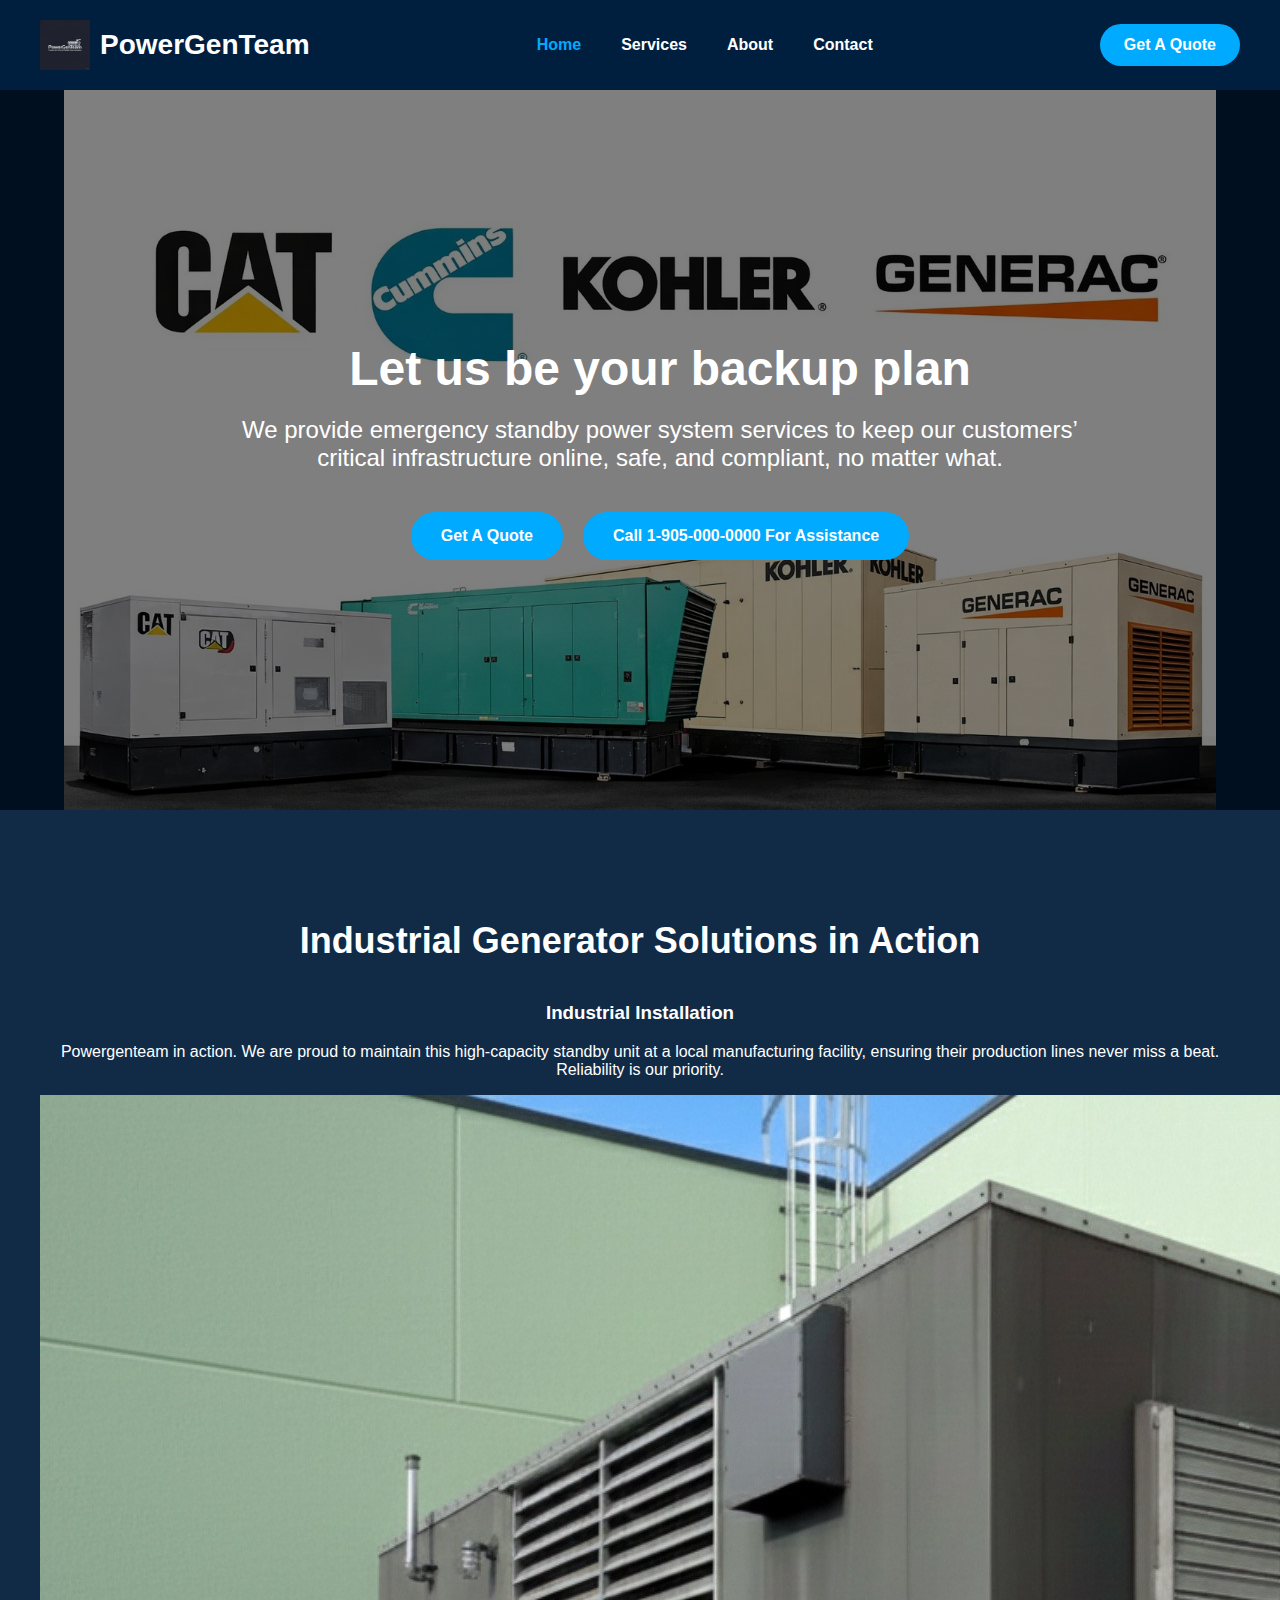
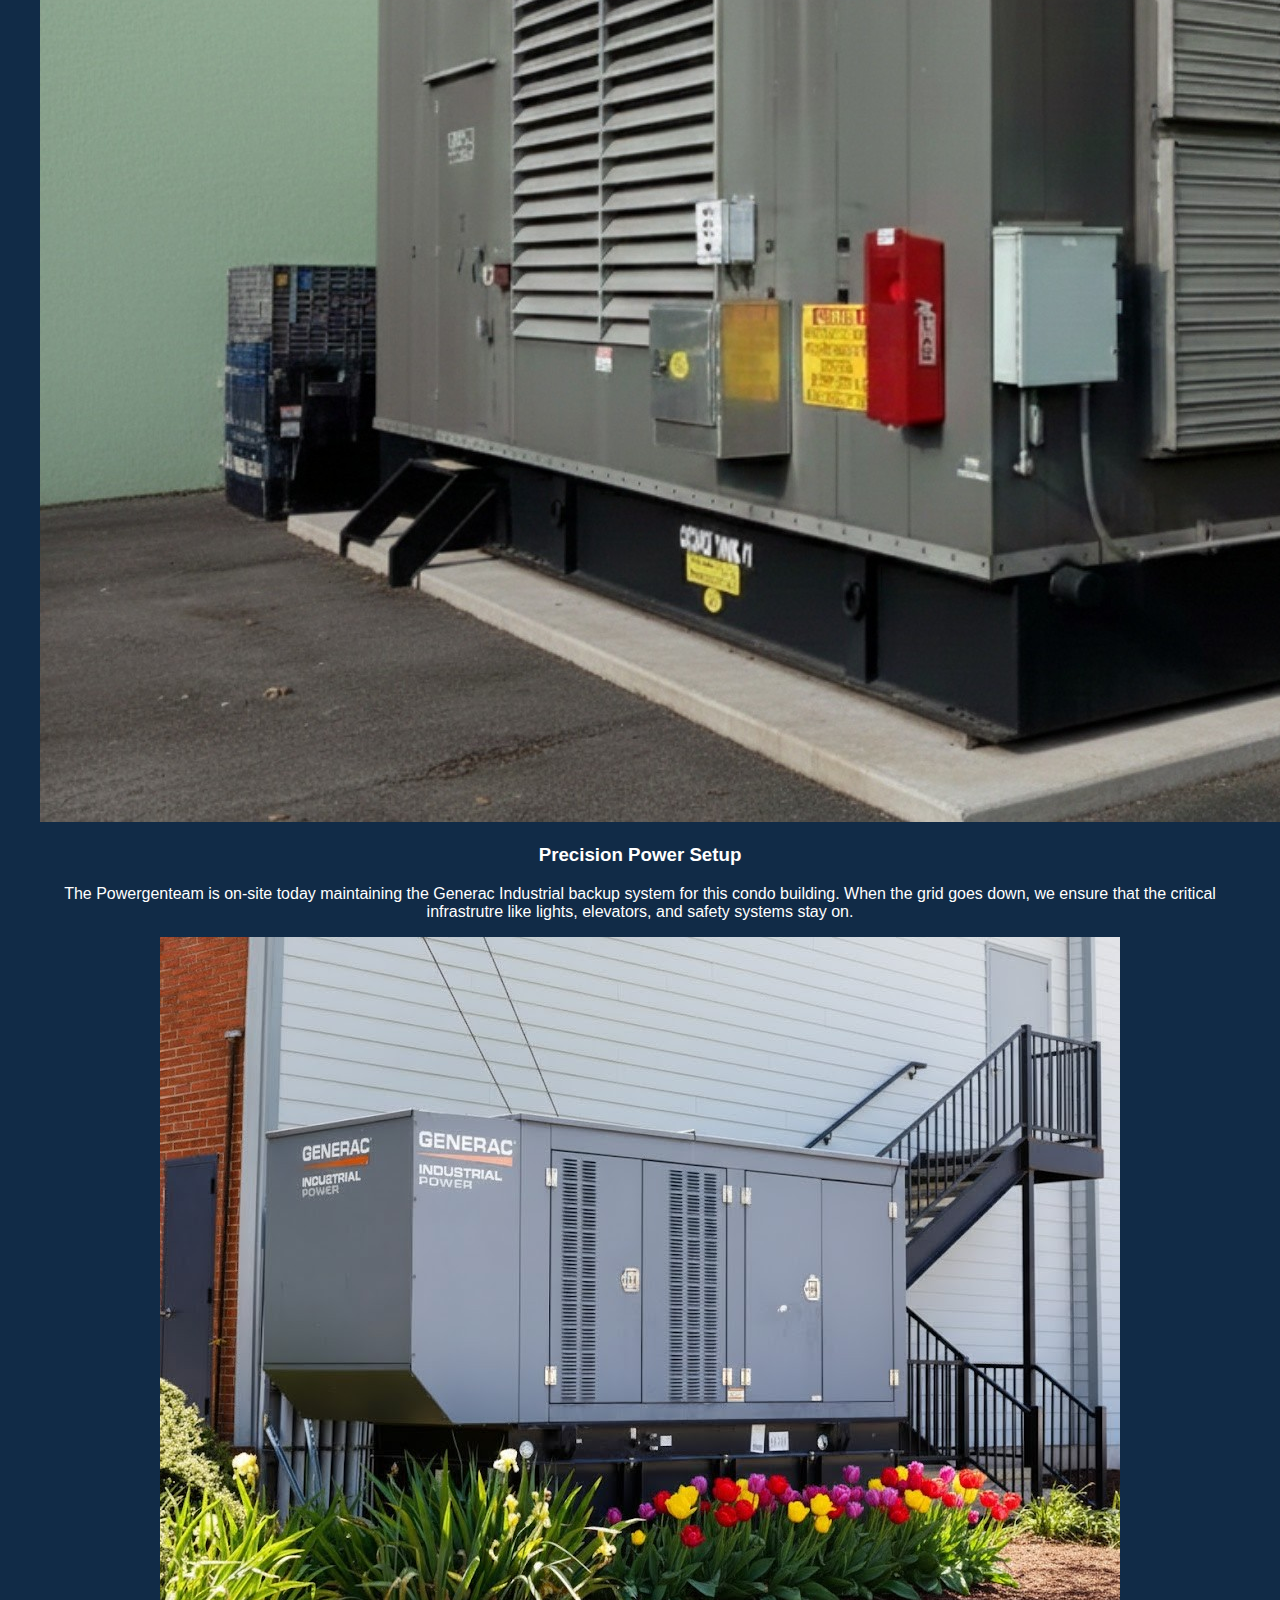
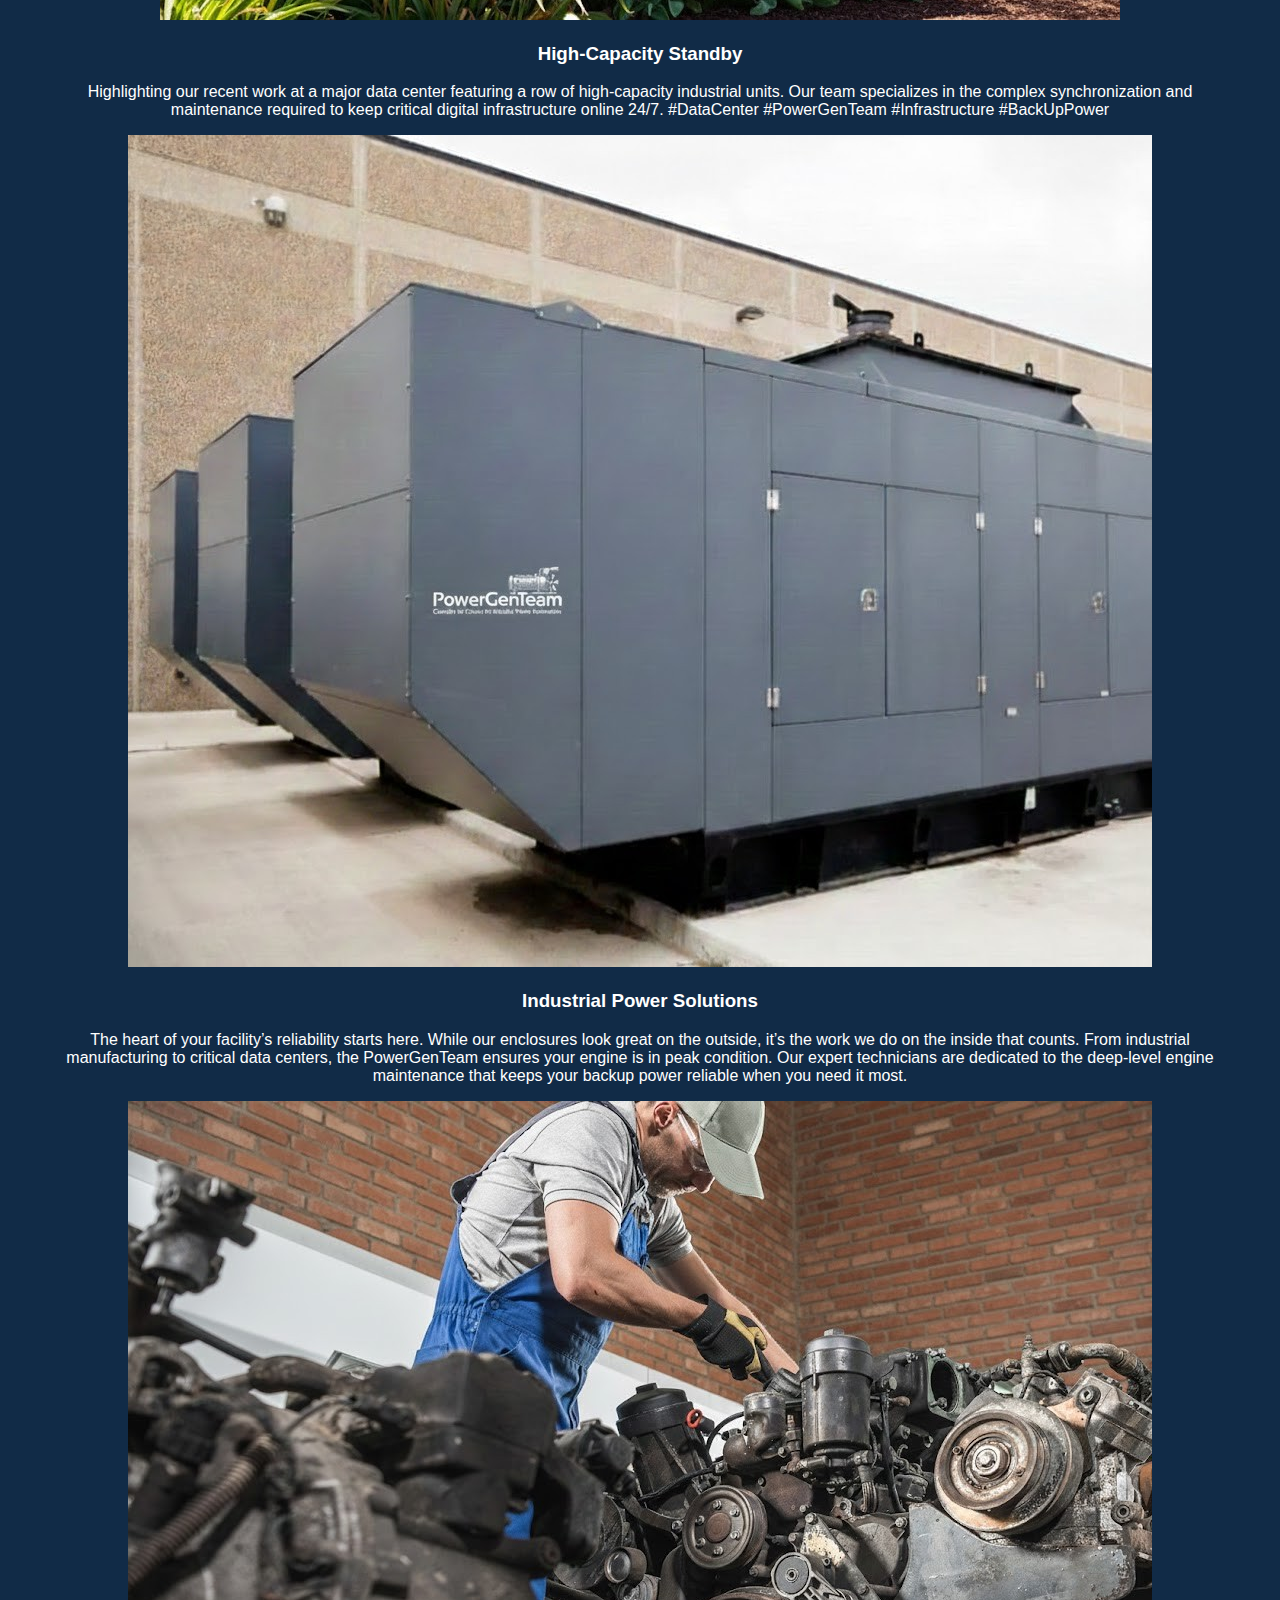
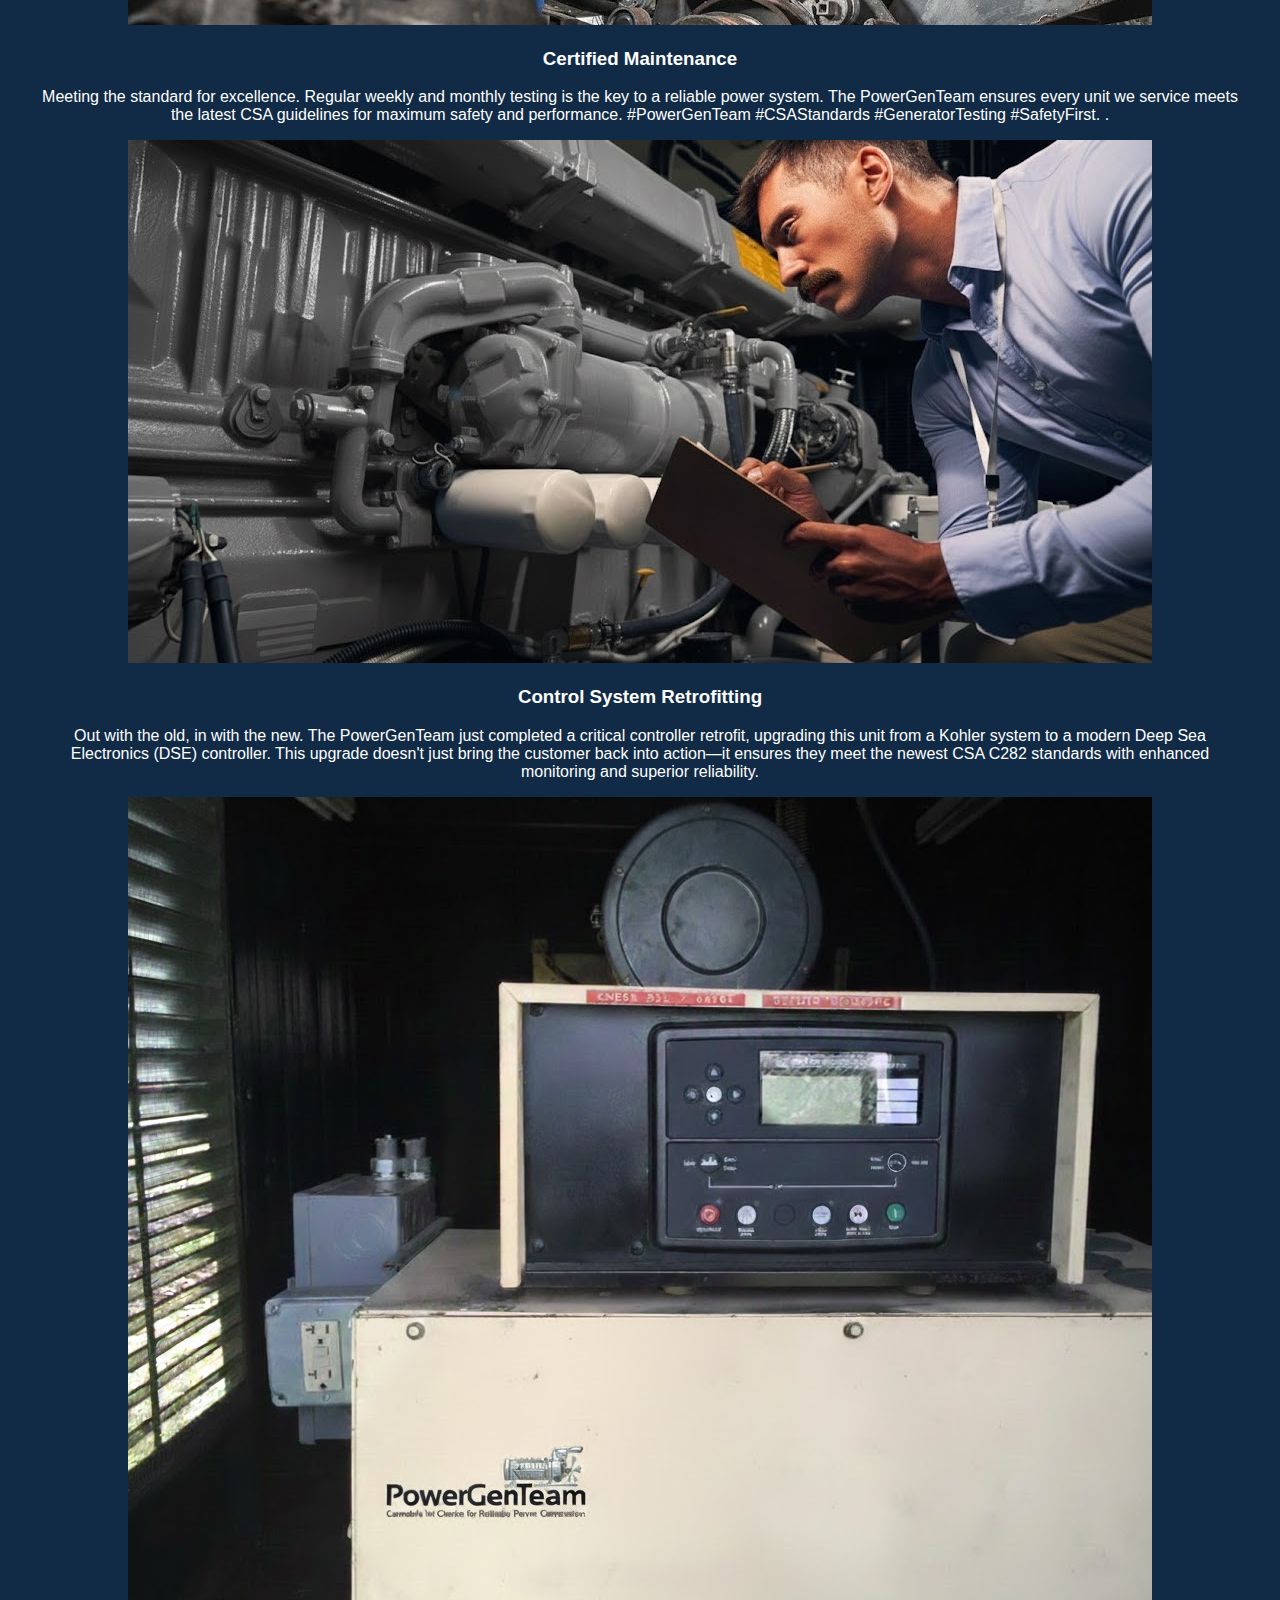
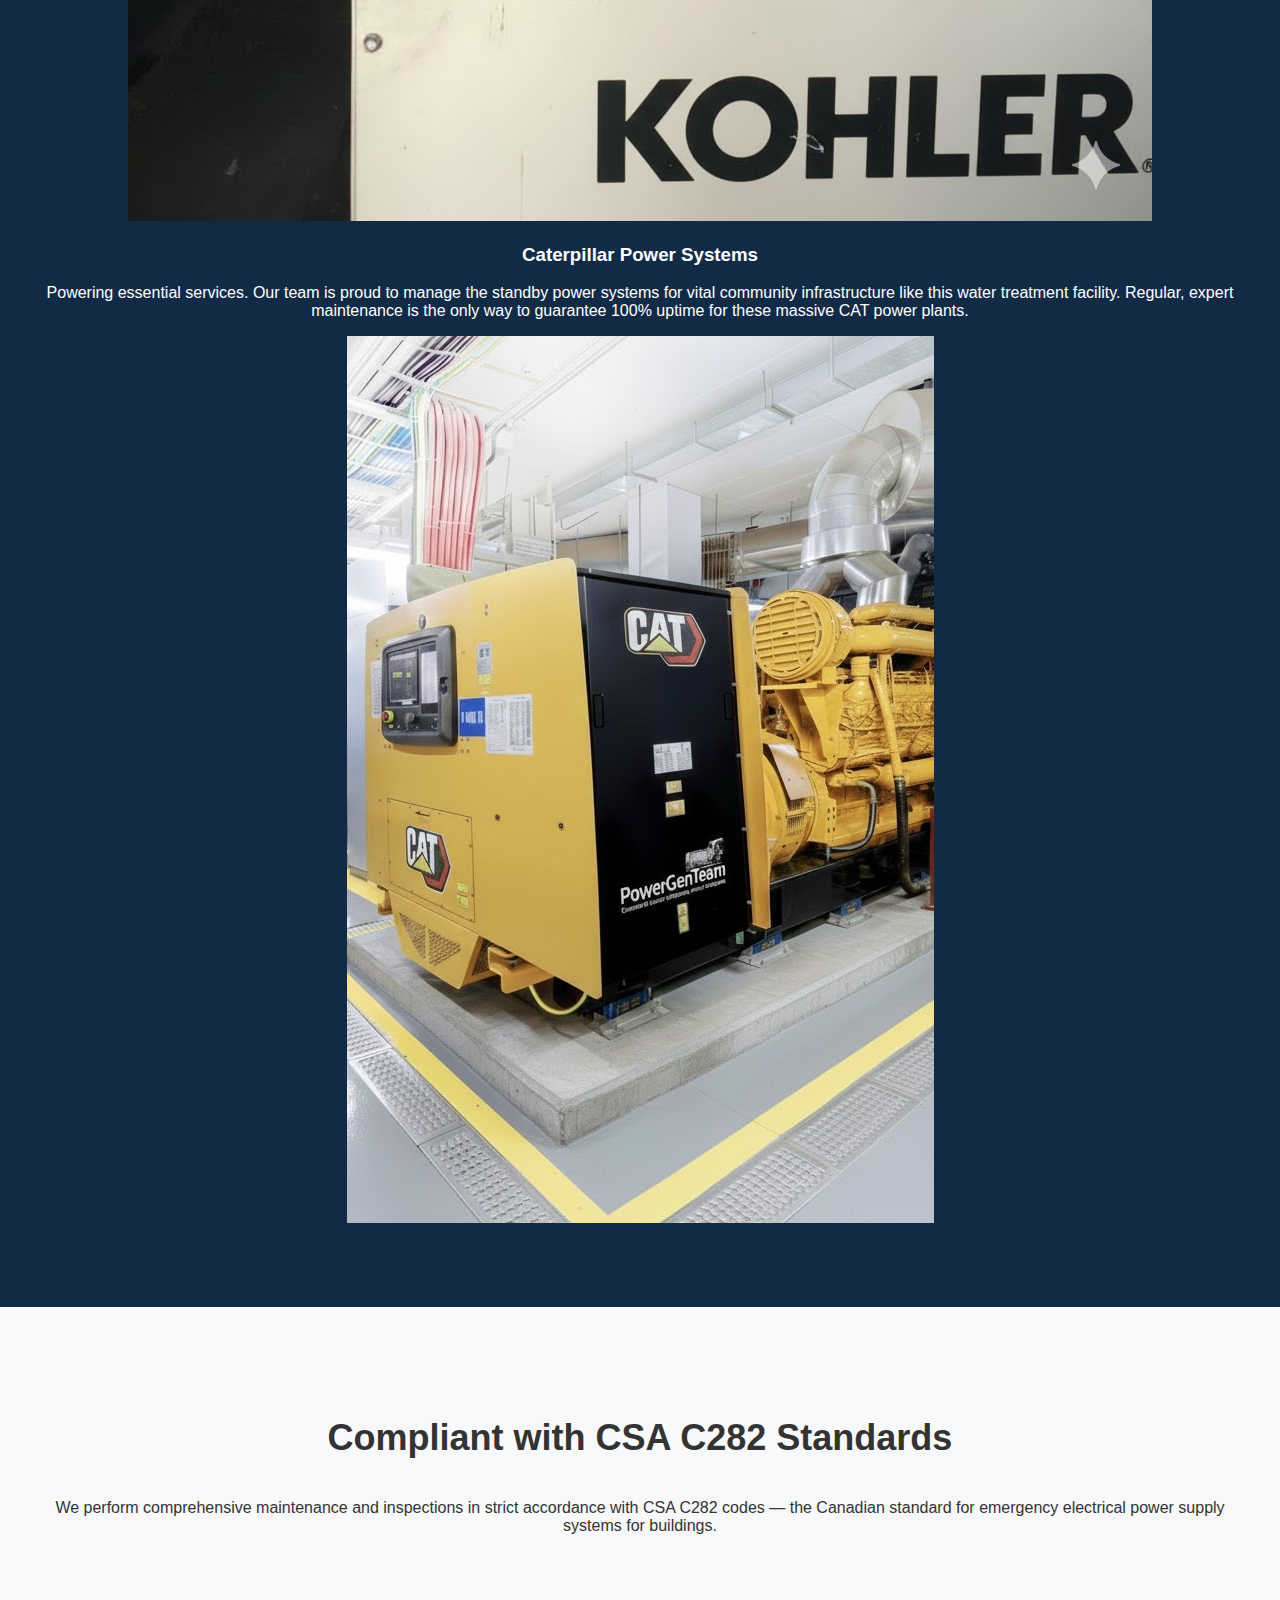
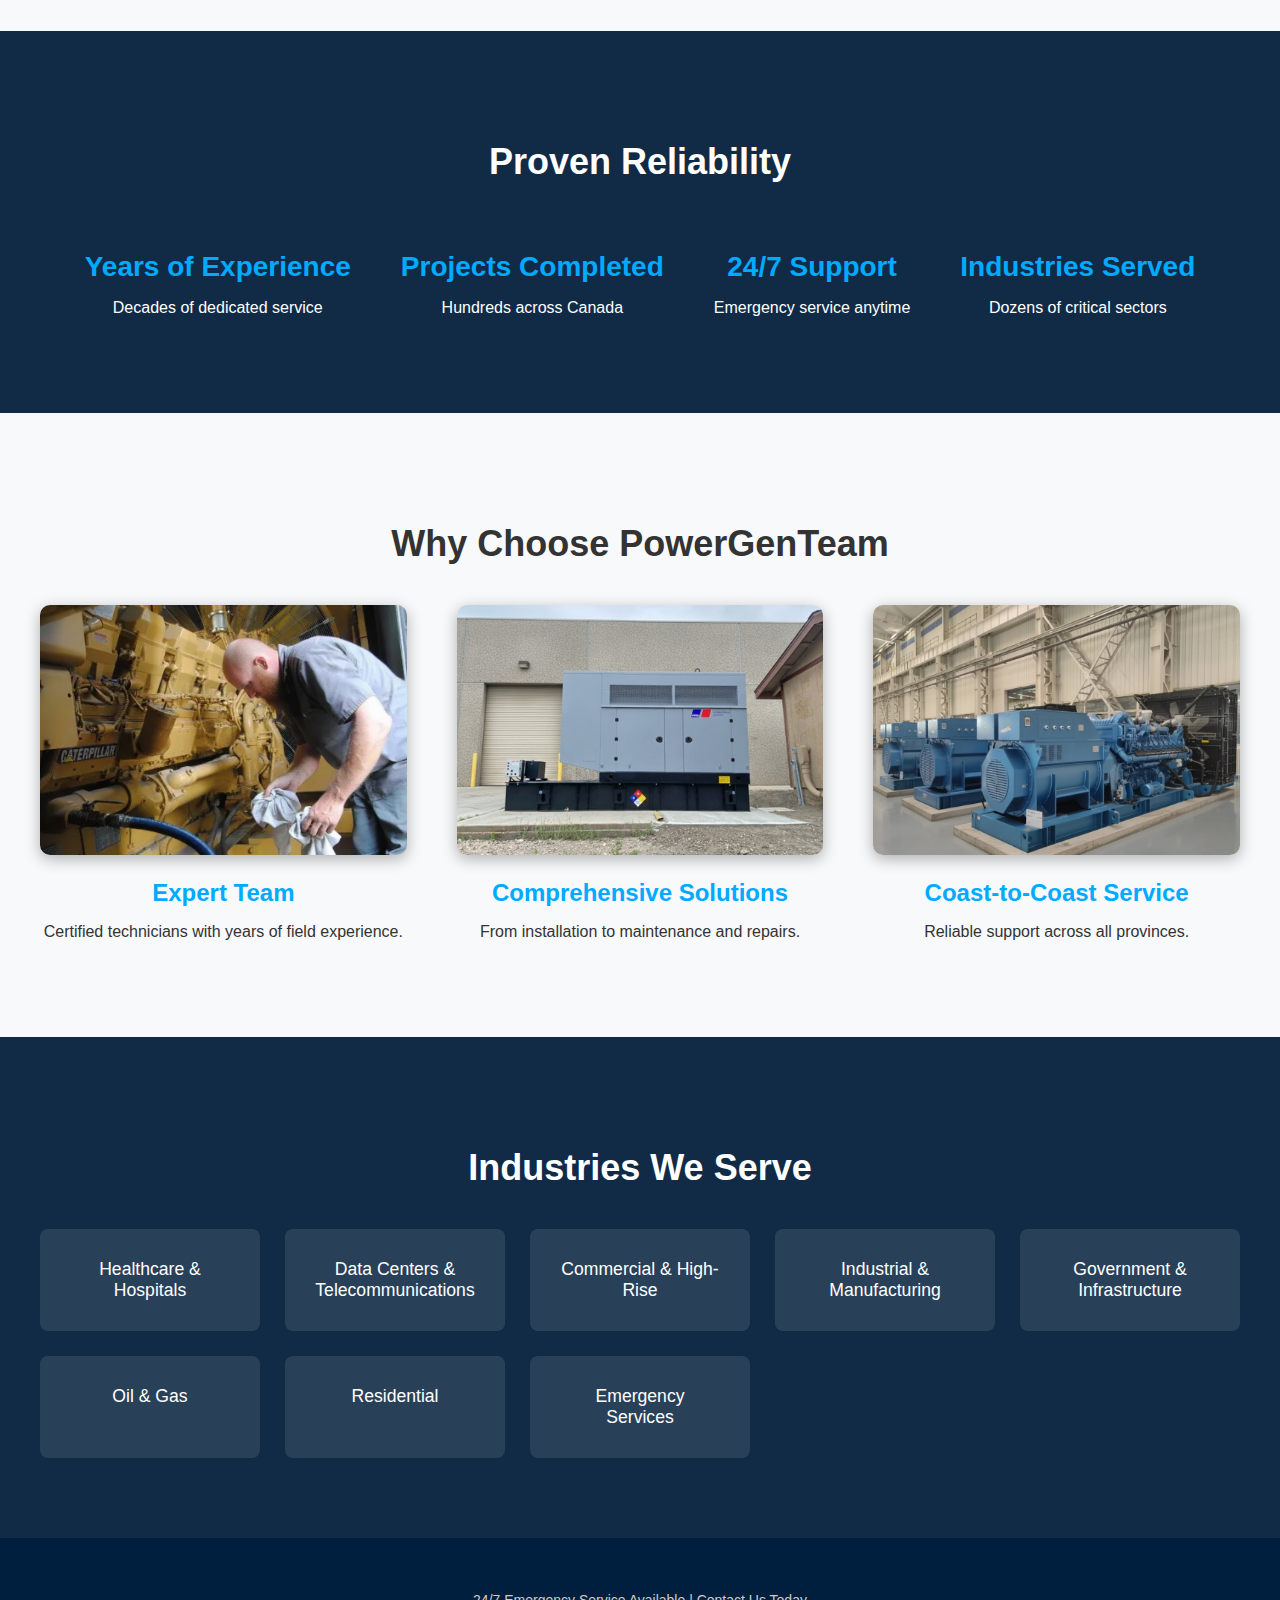
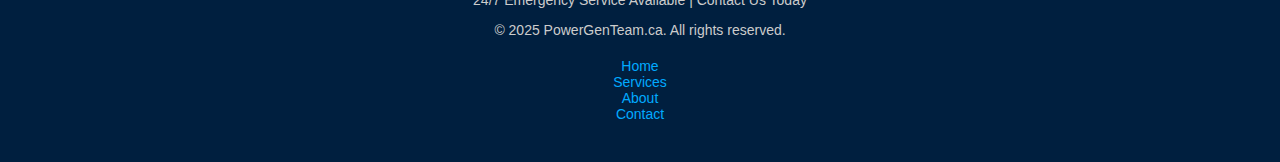
<file: index.html>
<!DOCTYPE html>
<html lang="en">
<head>
    <meta charset="UTF-8">
    <meta name="viewport" content="width=device-width, initial-scale=1.0">
    <title>PowerGenTeam - Canada's Trusted Generator Specialists</title>
    <link rel="stylesheet" href="style.css">
</head>
<body>

    <header>
        <a href="index.html" class="logo">
            <img src="assets/logo.jpg" alt="PowerGenTeam Logo">
            PowerGenTeam
        </a>
        <nav>
            <ul>
                <li><a href="index.html" class="active">Home</a></li>
                <li><a href="services.html">Services</a></li>
                <li><a href="about.html">About</a></li>
                <li><a href="contact.html">Contact</a></li>
            </ul>
        </nav>
        <a href="contact.html" class="btn-quote">Get A Quote</a>
    </header>

    <section class="hero">
        <div class="hero-overlay">
            <h1>Let us be your backup plan</h1>
            <p>We provide emergency standby power system services to keep our customers’ critical infrastructure online, safe, and compliant, no matter what.</p>
            <div class="buttons">
                <a href="contact.html" class="btn-primary">Get A Quote</a>
                <a href="tel:19050000000" class="btn-primary">Call 1-905-000-0000 For Assistance</a>
            </div>
        </div>
    </section>

    <section class="content-section gallery-section">
        <div class="container">
            <h2>Industrial Generator Solutions in Action</h2>
            <div class="gallery-list">
                
                <div class="gallery-row">
                    <div class="gallery-text">
                        <h3>Industrial Installation</h3>
                        <p>Powergenteam in action. We are proud to maintain this high-capacity standby unit at a local manufacturing facility, ensuring their production lines never miss a beat. Reliability is our priority.
</p>
                    </div>
                    <div class="gallery-image">
                        <img src="assets/1.jpeg" alt="Industrial generator installation">
                    </div>
                </div>

                <div class="gallery-row reverse">
                    <div class="gallery-text">
                        <h3>Precision Power Setup</h3>
                        <p>The Powergenteam is on-site today maintaining the Generac Industrial backup system for this condo building. When the grid goes down, we ensure that the critical infrastrutre like lights, elevators, and safety systems stay on.
</p>
                    </div>
                    <div class="gallery-image">
                        <img src="assets/2.jpg" alt="Generator setup">
                    </div>
                </div>

                <div class="gallery-row">
                    <div class="gallery-text">
                        <h3>High-Capacity Standby</h3>
                        <p>Highlighting our recent work at a major data center featuring a row of high-capacity industrial units. Our team specializes in the complex synchronization and maintenance required to keep critical digital infrastructure online 24/7. #DataCenter #PowerGenTeam #Infrastructure #BackUpPower
</p>
                    </div>
                    <div class="gallery-image">
                        <img src="assets/3.jpg" alt="Large standby generator">
                    </div>
                </div>

                <div class="gallery-row reverse">
                    <div class="gallery-text">
                        <h3>Industrial Power Solutions</h3>
                        <p>The heart of your facility’s reliability starts here. While our enclosures look great on the outside, it’s the work we do on the inside that counts. From industrial manufacturing to critical data centers, the PowerGenTeam ensures your engine is in peak condition. Our expert technicians are dedicated to the deep-level engine maintenance that keeps your backup power reliable when you need it most.
</p>
                    </div>
                    <div class="gallery-image">
                        <img src="assets/7.jpg" alt="Caterpillar generator">
                    </div>
                </div>

                <div class="gallery-row">
                    <div class="gallery-text">
                        <h3>Certified Maintenance</h3>
                        <p>Meeting the standard for excellence. Regular weekly and monthly testing is the key to a reliable power system. The PowerGenTeam ensures every unit we service meets the latest CSA guidelines for maximum safety and performance. #PowerGenTeam #CSAStandards #GeneratorTesting #SafetyFirst.
.</p>
                    </div>
                    <div class="gallery-image">
                        <img src="assets/8.jpg" alt="Control panel close-up">
                    </div>
                </div>

                <div class="gallery-row reverse">
                    <div class="gallery-text">
                        <h3>Control System Retrofitting</h3>
                        <p>Out with the old, in with the new. The PowerGenTeam just completed a critical controller retrofit, upgrading this unit from a Kohler system to a modern Deep Sea Electronics (DSE) controller. This upgrade doesn't just bring the customer back into action—it ensures they meet the newest CSA C282 standards with enhanced monitoring and superior reliability.</p>
                    </div>
                    <div class="gallery-image">
                        <img src="assets/6.jpg" alt="Technician at work">
                    </div>
                </div>

                <div class="gallery-row">
                    <div class="gallery-text">
                        <h3>Caterpillar Power Systems</h3>
                        <p>Powering essential services. Our team is proud to manage the standby power systems for vital community infrastructure like this water treatment facility. Regular, expert maintenance is the only way to guarantee 100% uptime for these massive CAT power plants.</p>
                    </div>
                    <div class="gallery-image">
                        <img src="assets/9.jpg" alt="Industrial power solution">
                    </div>
                </div>

            </div>
        </div>
    </section>

    <section class="content-section compliance-section">
        <div class="container">
            <h2>Compliant with CSA C282 Standards</h2>
            <p>We perform comprehensive maintenance and inspections in strict accordance with CSA C282 codes — the Canadian standard for emergency electrical power supply systems for buildings.</p>
        </div>
    </section>

    <section class="content-section stats-section">
        <div class="container">
            <h2>Proven Reliability</h2>
            <div class="stat-grid">
                <div class="stat">
                    <h3>Years of Experience</h3>
                    <p>Decades of dedicated service</p>
                </div>
                <div class="stat">
                    <h3>Projects Completed</h3>
                    <p>Hundreds across Canada</p>
                </div>
                <div class="stat">
                    <h3>24/7 Support</h3>
                    <p>Emergency service anytime</p>
                </div>
                <div class="stat">
                    <h3>Industries Served</h3>
                    <p>Dozens of critical sectors</p>
                </div>
            </div>
        </div>
    </section>

    <section class="content-section highlights-section">
        <div class="container">
            <h2>Why Choose PowerGenTeam</h2>
            <div class="highlight-grid">
                <div class="highlight">
                     <img src="assets/10.jpg" alt="Expert Team">
                    <h3>Expert Team</h3>
                    <p>Certified technicians with years of field experience.</p>
                </div>
                <div class="highlight">
                      <img src="assets/11.jpg" alt="Comprehensive Solutions">
                    <h3>Comprehensive Solutions</h3>
                    <p>From installation to maintenance and repairs.</p>
                </div>
                <div class="highlight">
                      <img src="assets/12.jpg" alt="Coast-to-Coast">
                    <h3>Coast-to-Coast Service</h3>
                    <p>Reliable support across all provinces.</p>
                </div>
            </div>
        </div>
    </section>

    <section class="content-section industries-section">
        <div class="container">
            <h2>Industries We Serve</h2>
            <div class="industry-grid">
                <div class="industry-item">Healthcare & Hospitals</div>
                <div class="industry-item">Data Centers & Telecommunications</div>
                <div class="industry-item">Commercial & High-Rise</div>
                <div class="industry-item">Industrial & Manufacturing</div>
                <div class="industry-item">Government & Infrastructure</div>
                <div class="industry-item">Oil & Gas</div>
                <div class="industry-item">Residential</div>
                <div class="industry-item">Emergency Services</div>
            </div>
        </div>
    </section>

    <footer>
        <div class="container">
            <p>24/7 Emergency Service Available | Contact Us Today</p>
            <p>&copy; 2025 PowerGenTeam.ca. All rights reserved.</p>
            <ul>
                <li><a href="index.html">Home</a></li>
                <li><a href="services.html">Services</a></li>
                <li><a href="about.html">About</a></li>
                <li><a href="contact.html">Contact</a></li>
            </ul>
        </div>
    </footer>

</body>
</html>
</file>
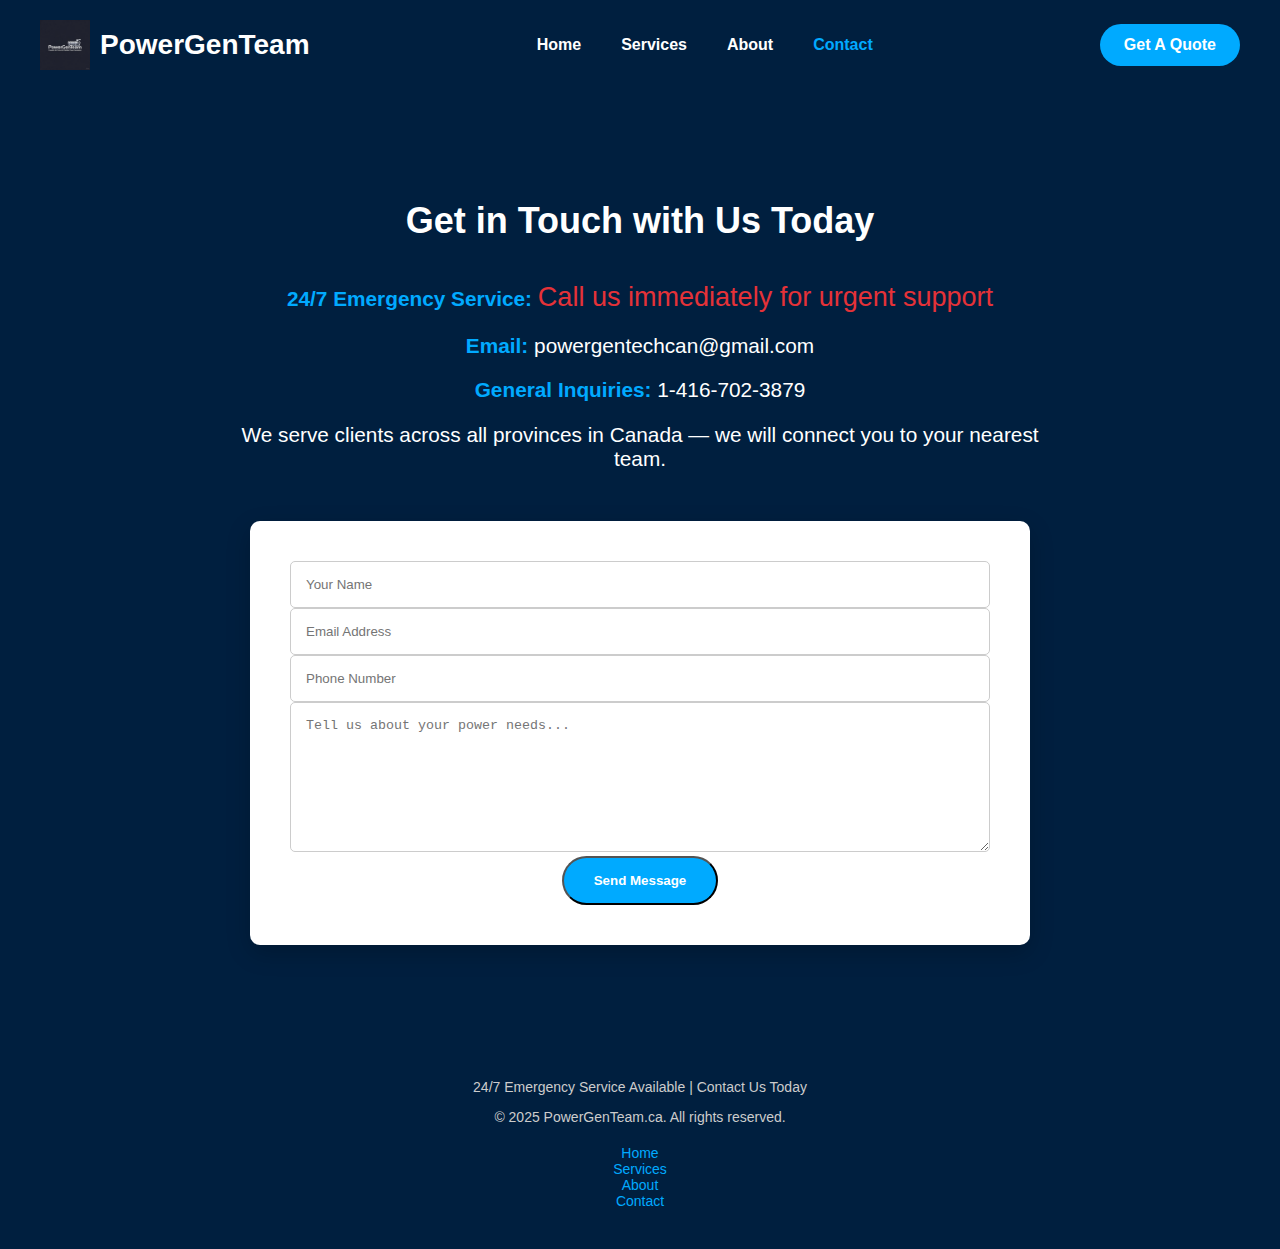
<file: contact.html>
<!DOCTYPE html>
<html lang="en">
<head>
    <meta charset="UTF-8">
    <meta name="viewport" content="width=device-width, initial-scale=1.0">
    <title>Contact - PowerGenTeam</title>
    <link rel="stylesheet" href="style.css">
</head>
<body>

    <header>
        <a href="index.html" class="logo">
            <img src="assets/logo.jpg" alt="PowerGenTeam Logo">
            PowerGenTeam
        </a>
        <nav>
            <ul>
                <li><a href="index.html">Home</a></li>
                <li><a href="services.html">Services</a></li>
                <li><a href="about.html">About</a></li>
                <li><a href="contact.html" class="active">Contact</a></li>
            </ul>
        </nav>
        <a href="contact.html" class="btn-quote">Get A Quote</a>
    </header>

    <section class="content-section contact-page-bg">
        <div class="contact-overlay">
            <div class="container">
                <h2>Get in Touch with Us Today</h2>
                <div class="contact-info">
                    <p><strong>24/7 Emergency Service:</strong> <span class="emergency">Call us immediately for urgent support</span></p>
                    <p><strong>Email:</strong> powergentechcan@gmail.com</p>
                    <p><strong>General Inquiries:</strong> 1-416-702-3879</p>
                    <p>We serve clients across all provinces in Canada — we will connect you to your nearest team.</p>
                </div>

                <form class="vertical-form" action="https://formspree.io/f/xnjqawqw" method="POST">
                    <input type="hidden" name="_subject" value="New Contact Form Submission - PowerGenTeam.ca">
                    <input type="text" name="_gotcha" style="display:none">
                    
                    <div class="form-group">
                        <input type="text" name="name" placeholder="Your Name" required>
                    </div>
                    <div class="form-group">
                        <input type="email" name="email" placeholder="Email Address" required>
                    </div>
                    <div class="form-group">
                        <input type="tel" name="phone" placeholder="Phone Number">
                    </div>
                    <div class="form-group">
                        <textarea name="message" required placeholder="Tell us about your power needs..."></textarea>
                    </div>
                    <div class="form-group">
                        <button type="submit" class="btn-primary">Send Message</button>
                    </div>
                </form>
            </div>
        </div>
    </section>

    <footer>
        <div class="container">
            <p>24/7 Emergency Service Available | Contact Us Today</p>
            <p>&copy; 2025 PowerGenTeam.ca. All rights reserved.</p>
            <ul>
                <li><a href="index.html">Home</a></li>
                <li><a href="services.html">Services</a></li>
                <li><a href="about.html">About</a></li>
                <li><a href="contact.html">Contact</a></li>
            </ul>
        </div>
    </footer>

</body>
</html>
</file>
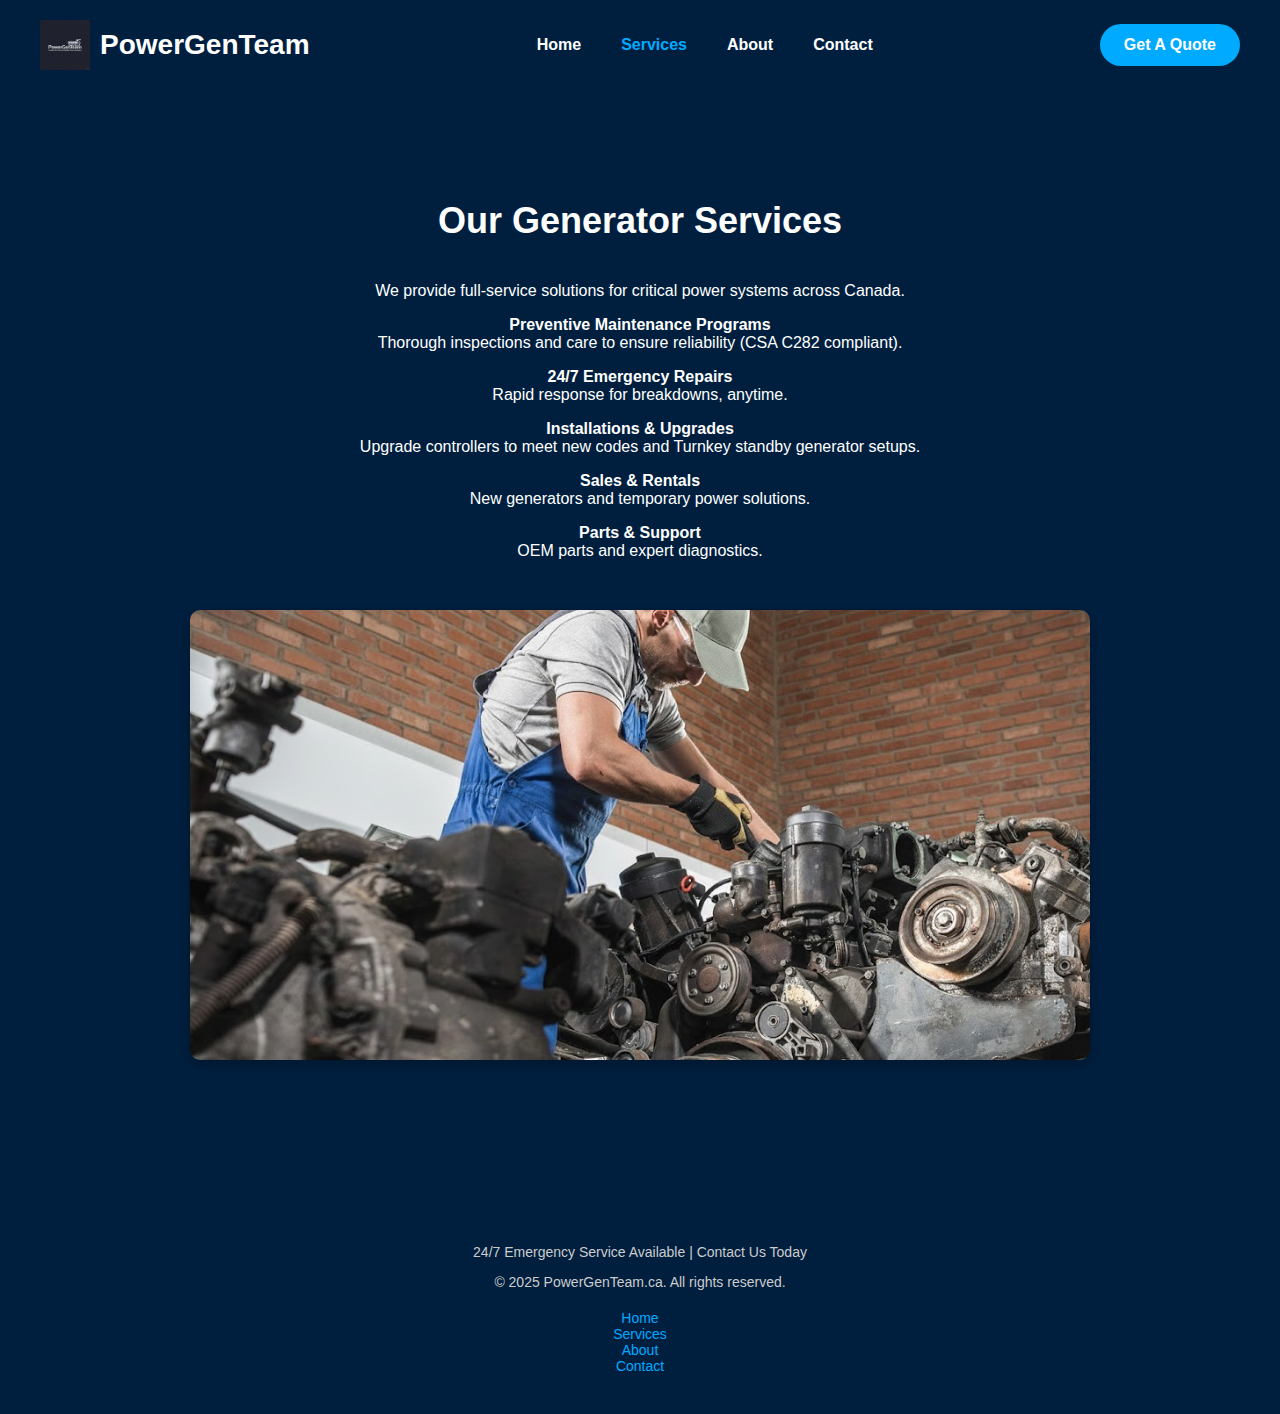
<file: services.html>
<!DOCTYPE html>
<html lang="en">
<head>
    <meta charset="UTF-8">
    <meta name="viewport" content="width=device-width, initial-scale=1.0">
    <title>Services - PowerGenTeam</title>
    <link rel="stylesheet" href="style.css">
</head>
<body>

    <header>
        <a href="index.html" class="logo">
            <img src="assets/logo.jpg" alt="PowerGenTeam Logo"> <!-- Or logo2.jpg -->
            PowerGenTeam
        </a>
        <nav>
            <ul>
                <li><a href="index.html">Home</a></li>
                <li><a href="services.html" class="active">Services</a></li>
                <li><a href="about.html">About</a></li>
                <li><a href="contact.html">Contact</a></li>
            </ul>
        </nav>
        <a href="contact.html" class="btn-quote">Get A Quote</a>
    </header>

    <section class="content-section page-section">
        <div class="container">
            <h2>Our Generator Services</h2>
            <p>We provide full-service solutions for critical power systems across Canada.</p>

            <div class="services-list">
                <p><strong>Preventive Maintenance Programs</strong><br>
                Thorough inspections and care to ensure reliability (CSA C282 compliant).</p>

                <p><strong>24/7 Emergency Repairs</strong><br>
                Rapid response for breakdowns, anytime.</p>

                <p><strong>Installations & Upgrades</strong><br>
                Upgrade controllers to meet new codes and Turnkey standby generator setups.</p>

                <p><strong>Sales & Rentals</strong><br>
                New generators and temporary power solutions.</p>

                <p><strong>Parts & Support</strong><br>
                OEM parts and expert diagnostics.</p>
            </div>

            <img src="assets/7.jpg" alt="Technician performing generator maintenance" class="page-img">
        </div>
    </section>

    <footer>
        <div class="container">
            <p>24/7 Emergency Service Available | Contact Us Today</p>
            <p>&copy; 2025 PowerGenTeam.ca. All rights reserved.</p>
            <ul>
                <li><a href="index.html">Home</a></li>
                <li><a href="services.html">Services</a></li>
                <li><a href="about.html">About</a></li>
                <li><a href="contact.html">Contact</a></li>
            </ul>
        </div>
    </footer>

</body>
</html>
</file>
<file: style.css>
/* style.css - Updated for consistent look & feel across all pages */

body {
    margin: 0;
    font-family: Arial, sans-serif;
    background: #001f3f;
    color: #fff;
}

.container {
    max-width: 1200px;
    margin: 0 auto;
    padding: 0 20px;
}

/* Header */
header {
    background: #001f3f;
    padding: 20px 40px;
    display: flex;
    justify-content: space-between;
    align-items: center;
    position: relative;
    z-index: 10;
}

.logo {
    display: flex;
    align-items: center;
    font-size: 28px;
    font-weight: bold;
    color: #fff;
    text-decoration: none;
}

.logo img {
    height: 50px;
    margin-right: 10px;
}

nav ul {
    list-style: none;
    display: flex;
    margin: 0;
    padding: 0;
}

nav li {
    margin: 0 20px;
    position: relative;
}

nav a {
    color: #fff;
    text-decoration: none;
    font-weight: bold;
}

nav a.active {
    color: #00aaff;
}

.btn-quote {
    background: #00aaff;
    color: #fff;
    padding: 12px 24px;
    border-radius: 30px;
    text-decoration: none;
    font-weight: bold;
    transition: background 0.3s;
}

.btn-quote:hover {
    background: #0088cc;
}

/* Hero (index only) */
.hero {
    position: relative;
    height: 80vh;
    background: url('assets/Background.jpg') no-repeat center center / 90% auto;  /* Zoomed in effect */
}

.hero-overlay {
    position: absolute;
    top: 0; left: 0; width: 100%; height: 100%;
    background: rgba(0,0,0,0.5);
    display: flex;
    flex-direction: column;
    justify-content: center;
    align-items: center;
    text-align: center;
    padding: 0 20px;
}

.hero h1 {
    font-size: 48px;
    margin: 0 0 20px 0;
}

.hero p {
    font-size: 24px;
    max-width: 900px;
    margin: 0 0 40px 0;
}

.buttons {
    display: flex;
    gap: 20px;
    flex-wrap: wrap;
    justify-content: center;
}

.btn-primary {
    background: #00aaff;
    color: #fff;
    padding: 15px 30px;
    border-radius: 30px;
    text-decoration: none;
    font-weight: bold;
    transition: background 0.3s;
}

.btn-primary:hover {
    background: #0088cc;
}

.btn-secondary {
    background: transparent;
    border: 2px solid #fff;
    color: #fff;
    padding: 15px 30px;
    border-radius: 30px;
    text-decoration: none;
    font-weight: bold;
    transition: all 0.3s;
}

.btn-secondary:hover {
    background: #fff;
    color: #001f3f;
}

/* Unified content sections for index and inner pages */
.content-section {
    padding: 80px 0;
    text-align: center;
}

/* Alternating backgrounds like index.html */
.gallery-section, .stats-section, .industries-section, .services-grid-section {
    background: #112b47;
    color: #fff;
}

.compliance-section, .highlights-section {
    background: #f8f9fa;
    color: #333;
}

.content-section h2 {
    font-size: 36px;
    margin-bottom: 40px;
    color: inherit;
}

/* Gallery grid (index) */
.gallery-grid {
    display: grid;
    grid-template-columns: repeat(auto-fit, minmax(300px, 1fr));
    gap: 30px;
}

.gallery-grid img {
    width: 100%;
    height: 280px;
    object-fit: cover;
    object-position: center;
    border-radius: 10px;
    box-shadow: 0 4px 15px rgba(0,0,0,0.3);
    transition: transform 0.3s;
}

.gallery-grid img:hover {
    transform: scale(1.05);
}

/* Stats */
.stat-grid {
    display: flex;
    justify-content: center;
    flex-wrap: wrap;
    gap: 50px;
}

.stat h3 {
    font-size: 28px;
    color: #00aaff;
    margin-bottom: 10px;
}

/* Highlights / Services grid (used on index and services page) */
.highlight-grid {
    display: grid;
    grid-template-columns: repeat(auto-fit, minmax(300px, 1fr));
    gap: 50px;
}

.highlight img {
    width: 100%;
    height: 250px;
    object-fit: cover;
    object-position: center;
    border-radius: 10px;
    box-shadow: 0 4px 15px rgba(0,0,0,0.3);
}

.highlight h3 {
    font-size: 24px;
    margin: 20px 0 10px;
    color: #00aaff;
}

.highlight p {
    font-size: 16px;
}

/* Industries */
.industry-grid {
    display: grid;
    grid-template-columns: repeat(auto-fit, minmax(200px, 1fr));
    gap: 25px;
}

.industry-item {
    background: rgba(255,255,255,0.1);
    padding: 30px;
    border-radius: 8px;
    font-size: 1.1em;
}

/* Inner page main image (about page) */
.page-img {
    width: 100%;
    max-width: 900px;
    height: 450px;
    object-fit: cover;
    object-position: center;
    border-radius: 10px;
    box-shadow: 0 4px 15px rgba(0,0,0,0.3);
    margin: 50px auto;
    display: block;
}

/* Contact page */
.contact-page {
    background: #112b47;
    color: #fff;
}

.contact-info {
    max-width: 800px;
    margin: 0 auto 50px;
    font-size: 1.3em;
    text-align: center;
}

.contact-info strong {
    color: #00aaff;
}

.emergency {
    color: #e53238;
    font-size: 1.3em;
}

form {
    max-width: 700px;
    margin: 0 auto;
    background: #fff;
    color: #333;
    padding: 40px;
    border-radius: 10px;
    box-shadow: 0 8px 25px rgba(0,0,0,0.2);
}

form label {
    font-weight: bold;
    color: #001f3f;
    margin-top: 20px;
    display: block;
}

form input, form textarea {
    width: 100%;
    padding: 15px;
    border: 1px solid #ccc;
    border-radius: 5px;
    box-sizing: border-box;
}

form textarea {
    height: 150px;
    resize: vertical;
}

/* Footer */
footer {
    background: #001f3f;
    padding: 40px 20px;
    text-align: center;
    color: #ccc;
    font-size: 14px;
}

footer a {
    color: #00aaff;
    text-decoration: none;
    margin: 0 15px;
}

footer ul {
    list-style: none;
    padding: 0;
    margin: 20px 0 0;
}

/* Responsive */
@media (max-width: 992px) {
    header { padding: 20px; }
    .hero h1 { font-size: 40px; }
    .hero p { font-size: 20px; }
}

@media (max-width: 768px) {
    header {
        flex-direction: column;
        text-align: center;
    }
    nav ul {
        flex-direction: column;
        margin: 20px 0;
    }
    nav li { margin: 10px 0; }
    .hero h1 { font-size: 36px; }
    .buttons {
        flex-direction: column;
        align-items: center;
    }
    .btn-primary, .btn-secondary {
        width: 80%;
    }
}
</file>
